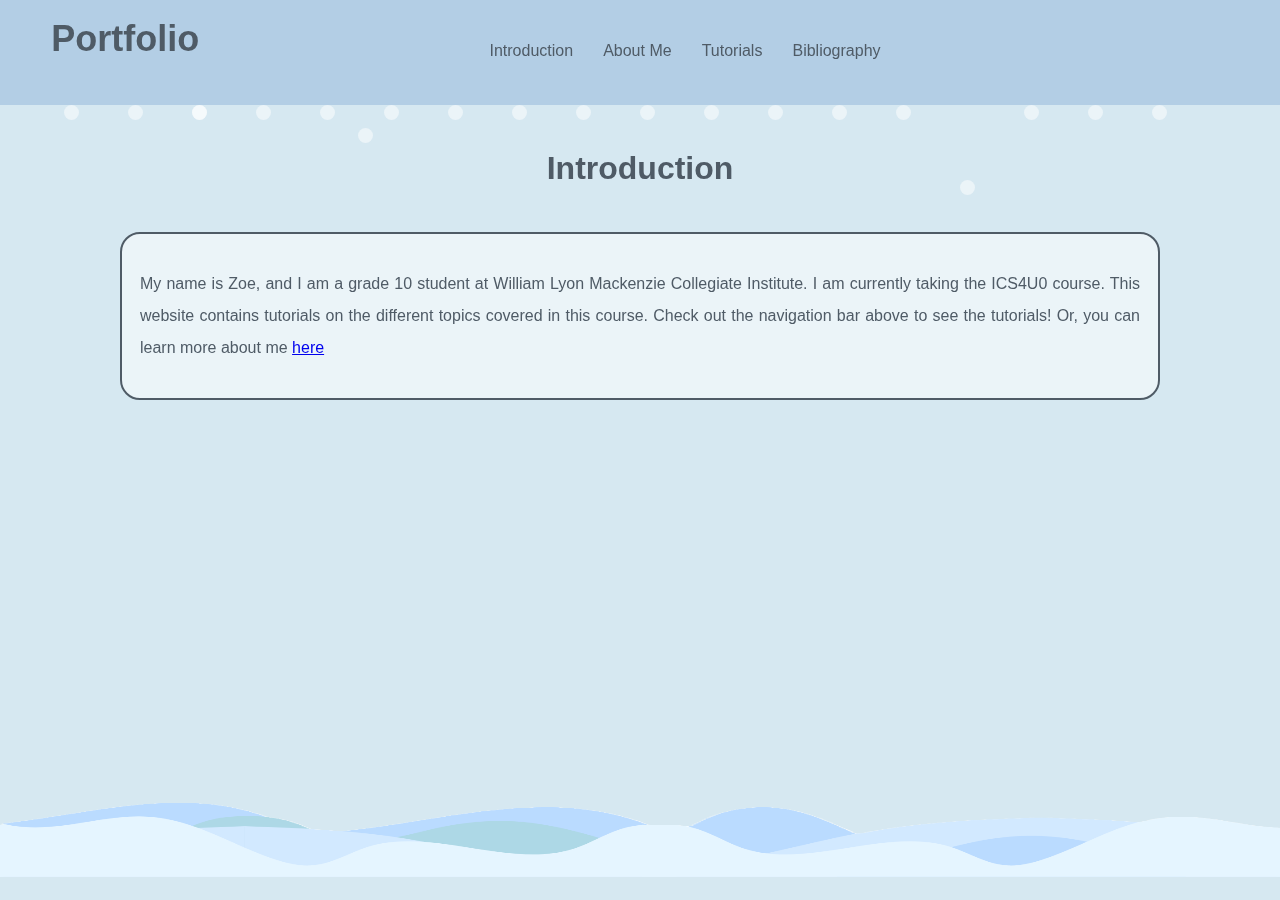
<file: index.html>
<!DOCTYPE html>
<html>

<head>
  <meta charset="utf-8">
  <meta name="viewport" content="width=device-width, intial-scale=1.0">
  <title>ICS4U0 - Portfolio</title>
  <link href="style.css" rel="stylesheet" type="text/css" />
  
</head>

<body>
  <!-- <script src="script.js"></script> -->
  <script>
    function changePos(i) {
      var stuff = document.querySelector(':root');
      stuff.style.setProperty('--xPos'+"i", Math.random() * 100 + "vw");
    }
  </script>

  <!--Image first? Maybe an image of a computer or something that matches the color scheme?-->
  <h1 id = "portfolio"> Portfolio</h1>
  <div id="navBar">

    <a href = "index.html" class = "navLink">Introduction</a>
    <a href = "about.html" class = "navLink">About Me</a>
    <div class = "dropdown">
      <p class = "navLink" id = "tutorial">Tutorials</p>
      <div class = "dropdownLinks">
        <a href = "oop.html" class = "dlink">OOP</a>
        <a href = "arrays.html" class = "dlink">Arrays</a>
        <a href = "functions.html" class = "dlink">Functions</a>
        <a href = "search.html" class = "dlink">Search & Sort</a>
        <a href = "recursion.html" class = "dlink">Recursion</a>

      </div>
    </div>
    <a href = "bibliography.html" class = "navLink">Bibliography</a>

  </div>

  <!--Draw dots-->
  <span class = "dot" id = "dot1" onload="changePos(1)"></span>
  <span class = "dot" id = "dot2" onload="changePos(2)"></span>
  <span class = "dot" id = "dot3" onload="changePos(3)"></span>
  <span class = "dot" id = "dot4" onload="changePos(4)"></span>
  <span class = "dot" id = "dot5" onload="changePos(5)"></span>
  <span class = "dot" id = "dot6" onload="changePos(6)"></span>
  <span class = "dot" id = "dot7" onload="changePos(7)"></span>
  <span class = "dot" id = "dot8" onload="changePos(8)"></span>
  <span class = "dot" id = "dot9" onload="changePos(9)"></span>
  <span class = "dot" id = "dot10" onload="changePos(10)"></span>
  <span class = "dot" id = "dot11" onload="changePos(11)"></span>
  <span class = "dot" id = "dot12" onload="changePos(12)"></span>
  <span class = "dot" id = "dot13" onload="changePos(13)"></span>
  <span class = "dot" id = "dot14" onload="changePos(14)"></span>
  <span class = "dot" id = "dot15" onload="changePos(15)"></span>
  <span class = "dot" id = "dot16" onload="changePos(16)"></span>
  <span class = "dot" id = "dot17" onload="changePos(17)"></span>
  <span class = "dot" id = "dot18" onload="changePos(18)"></span>
  <span class = "dot" id = "dot19" onload="changePos(19)"></span>
  <span class = "dot" id = "dot20" onload="changePos(20)"></span>
  <span class = "dot" id = "dot21" onload="changePos(21)"></span>
  <span class = "dot" id = "dot22" onload="changePos(22)"></span>

  

  <h1 class = "title">Introduction</h1>
  <div class = "bodyText"> 
    <div class = "paragraph">
      <p>
       My name is Zoe, and I am a grade 10 student at William Lyon Mackenzie Collegiate Institute. I am currently taking the ICS4U0 course. This website contains tutorials on the different topics covered in this course. Check out the navigation bar above to see the tutorials! Or, you can learn more about me <a href="https://destrier2.github.io/about.html">here</a>
      </p>
    </div>
  </div>
  <br>
  <br>
  <br>
  <br>
  <br>
  <br>
  <br>
  <br>
  <br>
  <br>
  <br>
  <br>
  <br>
  <br>
  <br>
  <br>
  <br>
  <br>
  <br>
  <img src="imgs/Snow3.png" id = "snow">
</body>

</html>
</file>
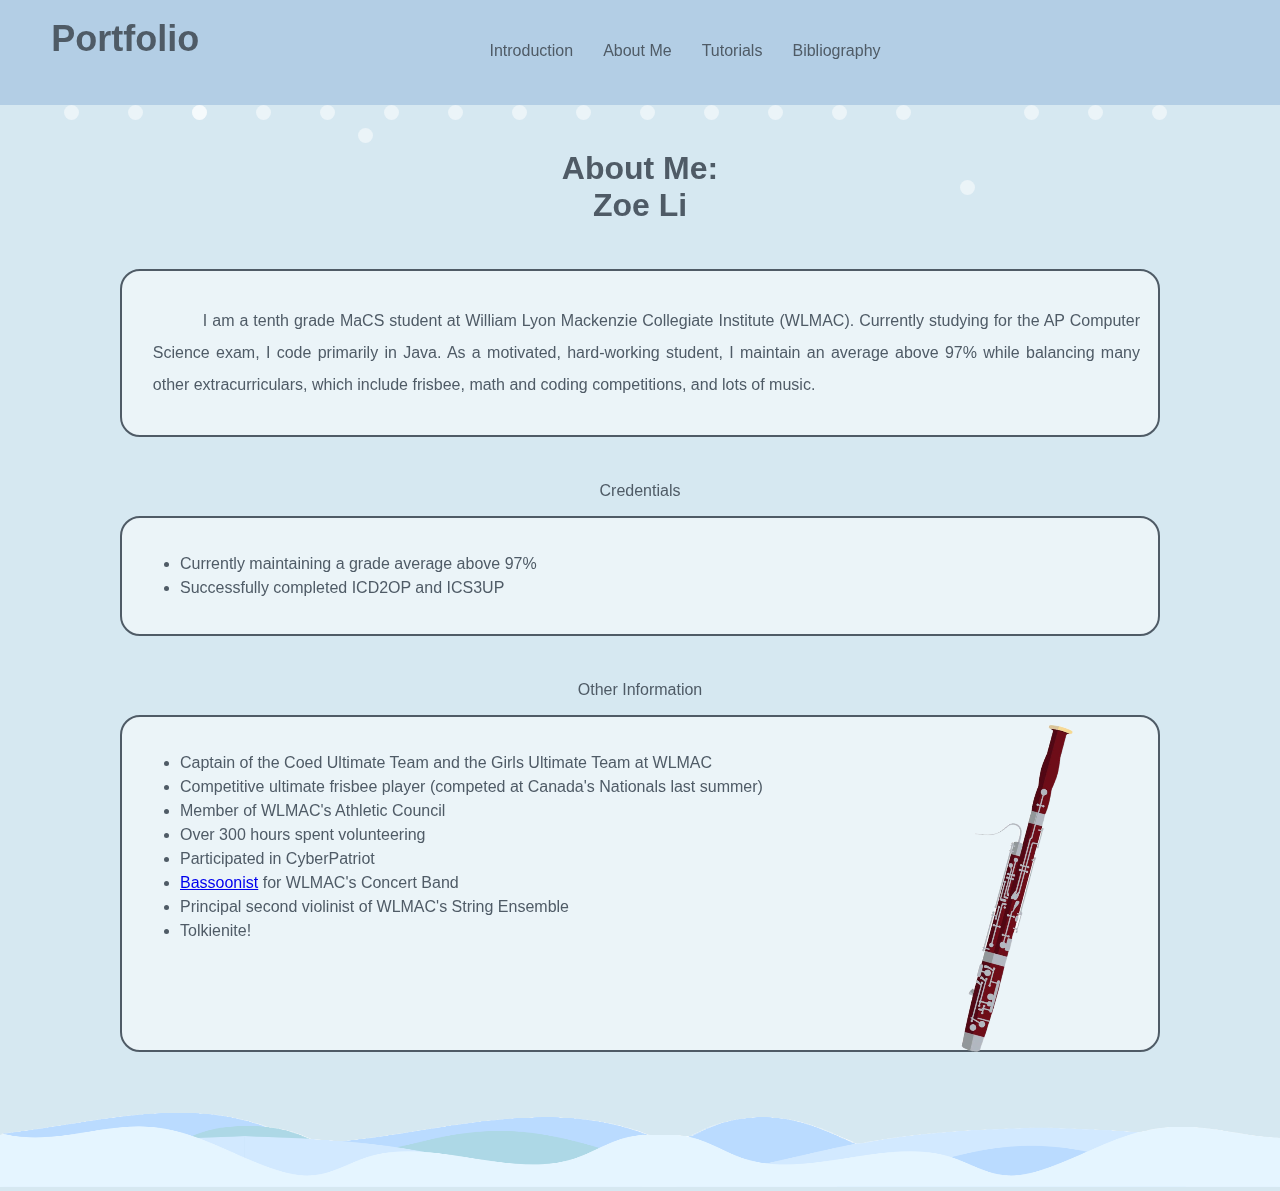
<file: about.html>
<!DOCTYPE html>
<html>

<head>
  <meta charset="utf-8">
  <meta name="viewport" content="width=device-width, intial-scale=1.0">
  <title>ICS4U0 - Portfolio - About Me</title>
  <link href="style.css" rel="stylesheet" type="text/css" />

</head>

<body>
  <!-- <script src="script.js"></script> -->
  <script>
    function changePos(i) {
      var stuff = document.querySelector(':root');
      stuff.style.setProperty('--xPos'+"i", Math.random() * 100 + "vw");
    }
  </script>

  <!--Image first? Maybe an image of a computer or something that matches the color scheme?-->
  <h1 id = "portfolio"> Portfolio</h1>
  <div id="navBar">

    <a href = "index.html" class = "navLink">Introduction</a>
    <a href = "about.html" class = "navLink">About Me</a>
    <div class = "dropdown">
      <p class = "navLink" id = "tutorial">Tutorials</p>
      <div class = "dropdownLinks">
        <a href = "oop.html" class = "dlink">OOP</a>
        <a href = "arrays.html" class = "dlink">Arrays</a>
        <a href = "functions.html" class = "dlink">Functions</a>
        <a href = "search.html" class = "dlink">Search & Sort</a>
        <a href = "recursion.html" class = "dlink">Recursion</a>

      </div>
    </div>
    <a href = "bibliography.html" class = "navLink">Bibliography</a>

  </div>

  <!--Draw dots-->
  <span class = "dot" id = "dot1" onload="changePos(1)"></span>
  <span class = "dot" id = "dot2" onload="changePos(2)"></span>
  <span class = "dot" id = "dot3" onload="changePos(3)"></span>
  <span class = "dot" id = "dot4" onload="changePos(4)"></span>
  <span class = "dot" id = "dot5" onload="changePos(5)"></span>
  <span class = "dot" id = "dot6" onload="changePos(6)"></span>
  <span class = "dot" id = "dot7" onload="changePos(7)"></span>
  <span class = "dot" id = "dot8" onload="changePos(8)"></span>
  <span class = "dot" id = "dot9" onload="changePos(9)"></span>
  <span class = "dot" id = "dot10" onload="changePos(10)"></span>
  <span class = "dot" id = "dot11" onload="changePos(11)"></span>
  <span class = "dot" id = "dot12" onload="changePos(12)"></span>
  <span class = "dot" id = "dot13" onload="changePos(13)"></span>
  <span class = "dot" id = "dot14" onload="changePos(14)"></span>
  <span class = "dot" id = "dot15" onload="changePos(15)"></span>
  <span class = "dot" id = "dot16" onload="changePos(16)"></span>
  <span class = "dot" id = "dot17" onload="changePos(17)"></span>
  <span class = "dot" id = "dot18" onload="changePos(18)"></span>
  <span class = "dot" id = "dot19" onload="changePos(19)"></span>
  <span class = "dot" id = "dot20" onload="changePos(20)"></span>
  <span class = "dot" id = "dot21" onload="changePos(21)"></span>
  <span class = "dot" id = "dot22" onload="changePos(22)"></span>



  <h1 class = "title">About Me:<br>Zoe Li</h1>
  <div class = "bodyText"> 
    <div class = "paragraph">
      <p class = "pText">
        I am a tenth grade MaCS student at William Lyon Mackenzie Collegiate Institute (WLMAC). Currently studying for the AP Computer Science exam, I code primarily in Java. As a motivated, hard-working student, I maintain an average above 97% while balancing many other extracurriculars, which include frisbee, math and coding competitions, and lots of music.
      </p>
    </div>
    <p class = "subtitle">Credentials</p>
    <div class = "paragraph">
      <p class = "pText">
        <ul>
          <li>Currently maintaining a grade average above 97%</li>
          <li>Successfully completed ICD2OP and ICS3UP</li>
            
        </ul>
      </p>
    </div>
    <p class = "subtitle">Other Information</p>
    <div class = "paragraph" style = "min-height: 33vh;">
      <p class = "pText">
	<img src="imgs/bassoon.png" class = "photosR" style ="margin:0;margin-top:10px;transform:scaleX(-1);rotate:60deg;">
        <ul>
	  <li>Captain of the Coed Ultimate Team and the Girls Ultimate Team at WLMAC</li>
	  <li>Competitive ultimate frisbee player (competed at Canada's Nationals last summer)</li>
	  <li>Member of WLMAC's Athletic Council</li>
      <li>Over 300 hours spent volunteering</li>
      <li>Participated in CyberPatriot</li>
	  <li><a href = "https://en.wikipedia.org/wiki/Bassoon" target="_blank">Bassoonist</a> for WLMAC's Concert Band</li>
	  <li>Principal second violinist of WLMAC's String Ensemble</li>
	  <li>Tolkienite!</li>
        </ul>
      </p>
    </div>
  </div>
  

  <img src="imgs/Snow3.png" id = "snow">
  <!--<span style="width:80vw; height:50vh; background-color:white; position:fixed; bottom:-45vh; left:-20vw; z-index:1; border-radius:50%; "></span>
  <span style="width:80vw; height:50vh; left: 20vw; bottom:-47vh; border-radius:50%; background-color:white; position:fixed;"></span>-->
</body>

</html>
</file>
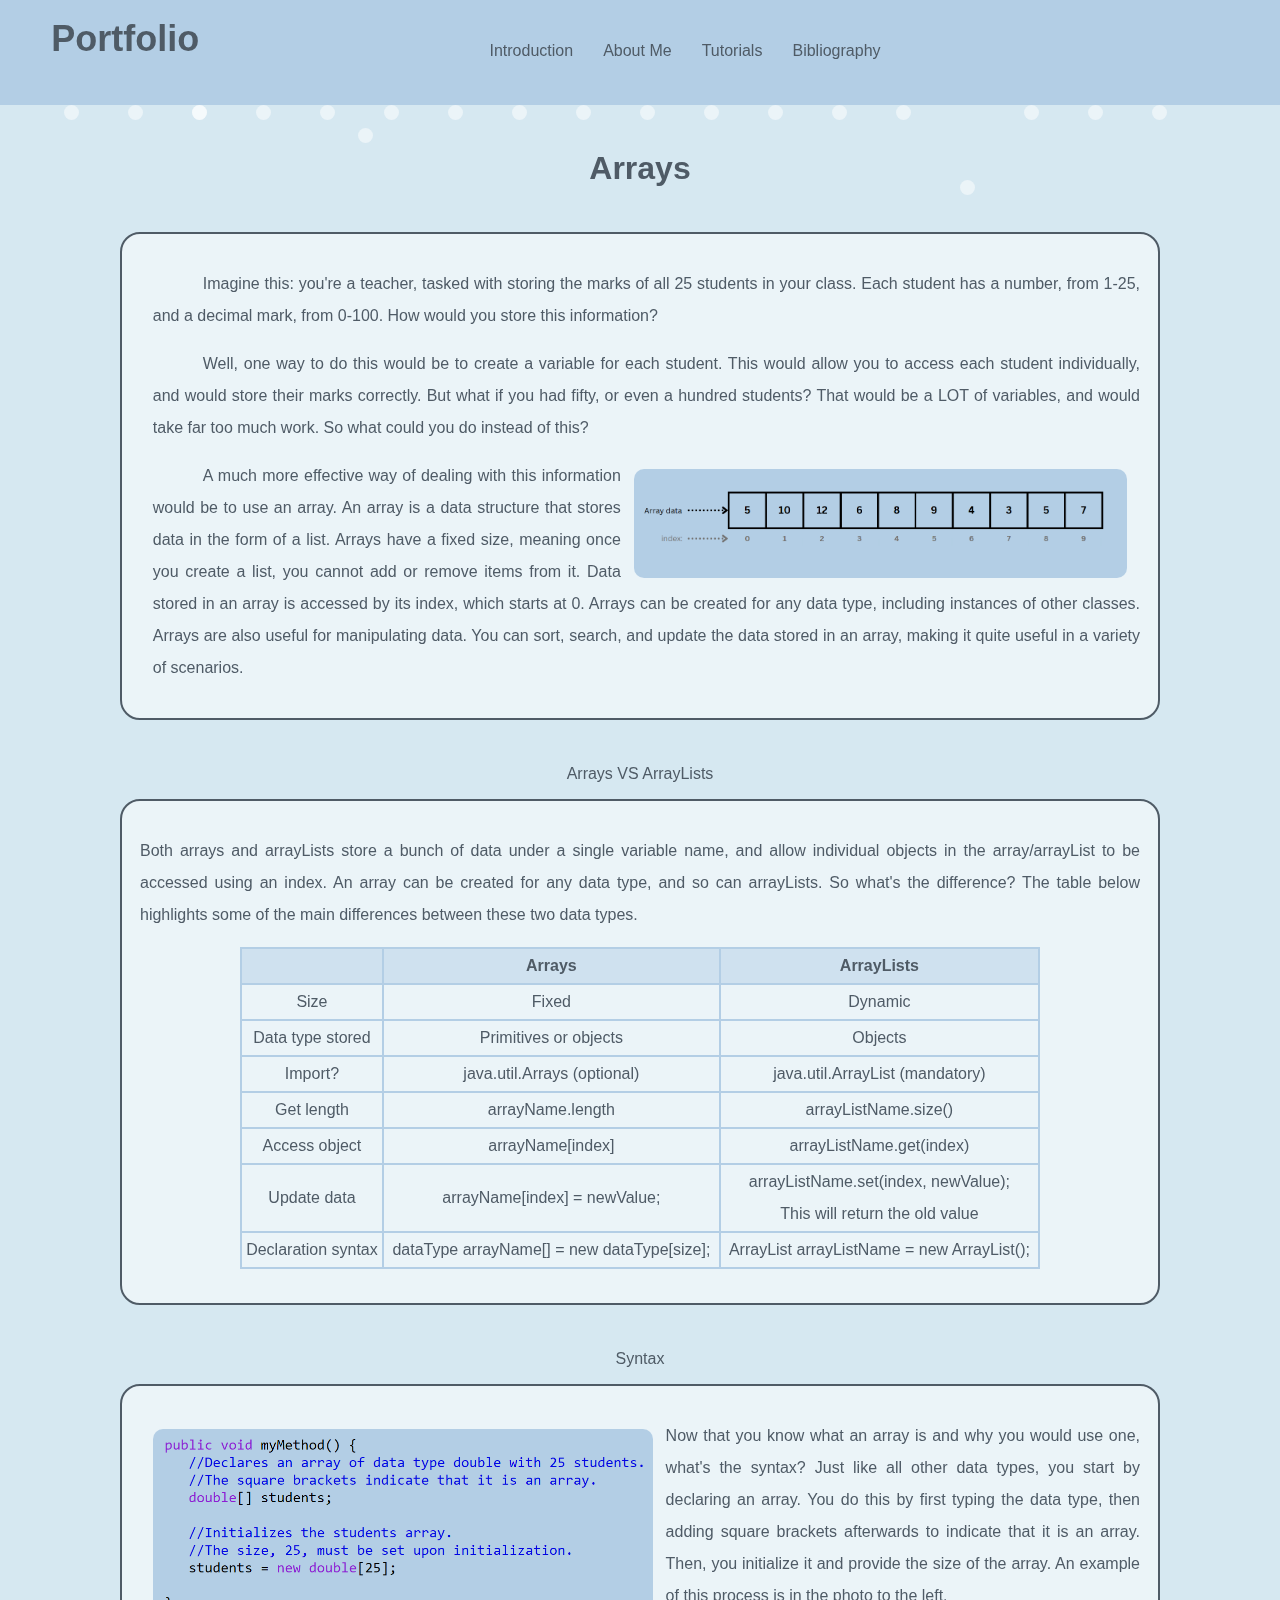
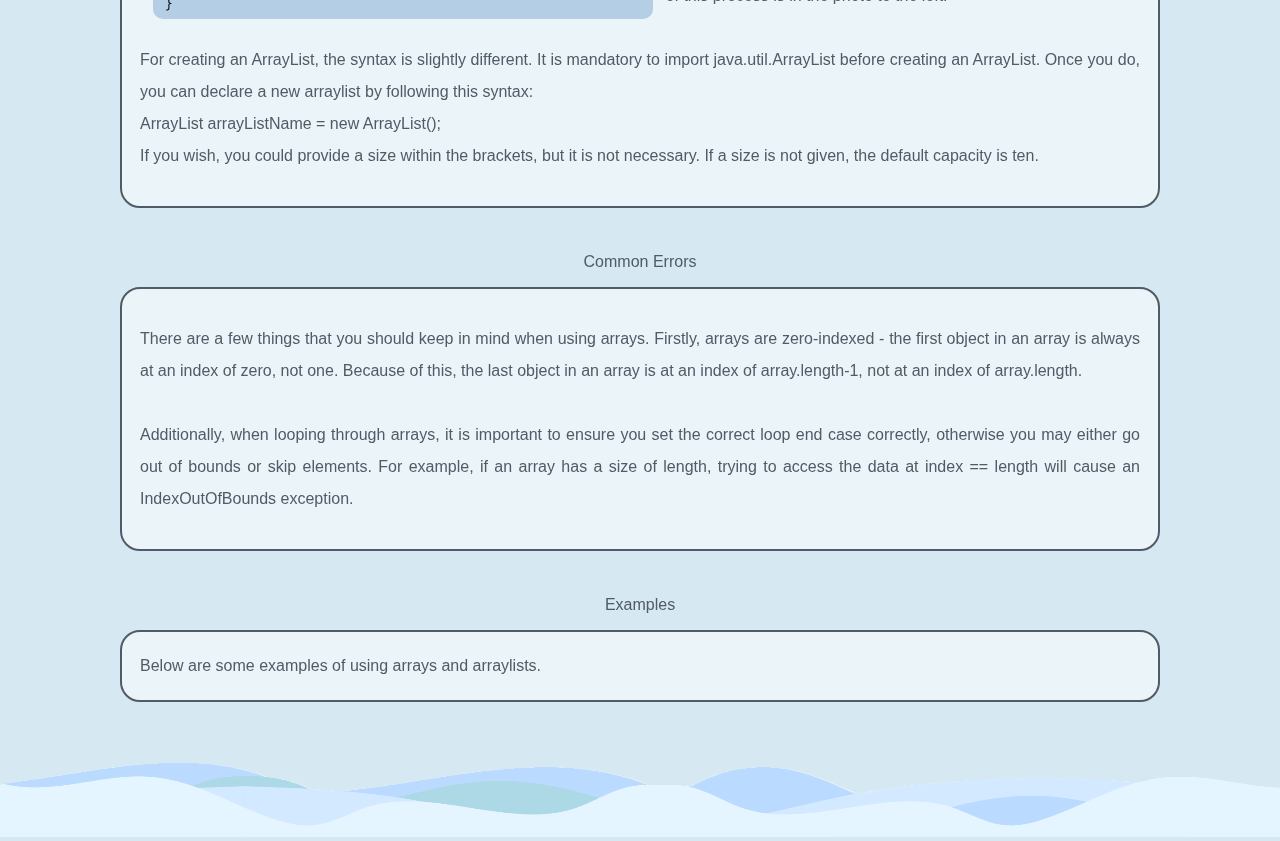
<file: arrays.html>
<!DOCTYPE html>
<html>

<head>
  <meta charset="utf-8">
  <meta name="viewport" content="width=device-width, intial-scale=1.0">
  <title>ICS4U0 - Portfolio - Arrays</title>
  <link href="style.css" rel="stylesheet" type="text/css" />

</head>

<body>
  <!-- <script src="script.js"></script> -->
  <script>
    function changePos(i) {
      var stuff = document.querySelector(':root');
      stuff.style.setProperty('--xPos'+"i", Math.random() * 100 + "vw");
    }
  </script>

  <!--Image first? Maybe an image of a computer or something that matches the color scheme?-->
  <h1 id = "portfolio"> Portfolio</h1>
  <div id="navBar">

    <a href = "index.html" class = "navLink">Introduction</a>
    <a href = "about.html" class = "navLink">About Me</a>
    <div class = "dropdown">
      <p class = "navLink" id = "tutorial">Tutorials</p>
      <div class = "dropdownLinks">
        <a href = "oop.html" class = "dlink">OOP</a>
        <a href = "arrays.html" class = "dlink">Arrays</a>
        <a href = "functions.html" class = "dlink">Functions</a>
        <a href = "search.html" class = "dlink">Search & Sort</a>
        <a href = "recursion.html" class = "dlink">Recursion</a>
        
      </div>
    </div>
    <a href = "bibliography.html" class = "navLink">Bibliography</a>

  </div>

  <!--Draw dots-->
  <span class = "dot" id = "dot1" onload="changePos(1)"></span>
  <span class = "dot" id = "dot2" onload="changePos(2)"></span>
  <span class = "dot" id = "dot3" onload="changePos(3)"></span>
  <span class = "dot" id = "dot4" onload="changePos(4)"></span>
  <span class = "dot" id = "dot5" onload="changePos(5)"></span>
  <span class = "dot" id = "dot6" onload="changePos(6)"></span>
  <span class = "dot" id = "dot7" onload="changePos(7)"></span>
  <span class = "dot" id = "dot8" onload="changePos(8)"></span>
  <span class = "dot" id = "dot9" onload="changePos(9)"></span>
  <span class = "dot" id = "dot10" onload="changePos(10)"></span>
  <span class = "dot" id = "dot11" onload="changePos(11)"></span>
  <span class = "dot" id = "dot12" onload="changePos(12)"></span>
  <span class = "dot" id = "dot13" onload="changePos(13)"></span>
  <span class = "dot" id = "dot14" onload="changePos(14)"></span>
  <span class = "dot" id = "dot15" onload="changePos(15)"></span>
  <span class = "dot" id = "dot16" onload="changePos(16)"></span>
  <span class = "dot" id = "dot17" onload="changePos(17)"></span>
  <span class = "dot" id = "dot18" onload="changePos(18)"></span>
  <span class = "dot" id = "dot19" onload="changePos(19)"></span>
  <span class = "dot" id = "dot20" onload="changePos(20)"></span>
  <span class = "dot" id = "dot21" onload="changePos(21)"></span>
  <span class = "dot" id = "dot22" onload="changePos(22)"></span>



  <h1 class = "title">Arrays</h1>
  <div class = "bodyText"> 
    <div class = "paragraph">
      <p class = "pText">
        Imagine this: you're a teacher, tasked with storing the marks of all 25 students in your class. Each student has a number, from 1-25, and a decimal mark, from 0-100. How would you store this information?
      </p>
      <p class = "pText">
        Well, one way to do this would be to create a variable for each student. This would allow you to access each student individually, and would store their marks correctly. But what if you had fifty, or even a hundred students? That would be a LOT of variables, and would take far too much work. So what could you do instead of this?
      </p>
      <p class = "pText">
        <img src="code/ArraysIndexes.png" class = "photosRZoom" style="width:50%; border-radius:10px;">
        A much more effective way of dealing with this information would be to use an array. An array is a data structure that stores data in the form of a list. Arrays have a fixed size, meaning once you create a list, you cannot add or remove items from it. Data stored in an array is accessed by its index, which starts at 0. Arrays can be created for any data type, including instances of other classes. Arrays are also useful for manipulating data. You can sort, search, and update the data stored in an array, making it quite useful in a variety of scenarios. 
      </p>
    </div>
    <p class = "subtitle">Arrays VS ArrayLists</p>
    <div class = "paragraph">
        <p>
            Both arrays and arrayLists store a bunch of data under a single variable name, and allow individual objects in the array/arrayList to be accessed using an index. An array can be created for any data type, and so can arrayLists. So what's the difference? The table below highlights some of the main differences between these two data types. 
            <table>
                <tr>
                    <th></th>
                    <th>Arrays</th>
                    <th>ArrayLists</th>
                </tr>
                <tr>
                    <td>Size</td>
                    <td>Fixed</td>
                    <td>Dynamic</td>
                </tr>
                <tr>
                    <td>Data type stored</td>
                    <td>Primitives or objects</td>
                    <td>Objects</td>
                </tr>
                <tr>
                    <td>Import?</td>
                    <td>java.util.Arrays (optional)</td>
                    <td>java.util.ArrayList (mandatory)</td>
                </tr>
                <tr>
                    <td>Get length</td>
                    <td>arrayName.length</td>
                    <td>arrayListName.size()</td>
                </tr>
                <tr>
                    <td>Access object</td>
                    <td>arrayName[index]</td>
                    <td>arrayListName.get(index)</td>
                </tr>
                <tr>
                    <td>Update data</td>
                    <td>arrayName[index] = newValue;</td>
                    <td>arrayListName.set(index, newValue);<br>This will return the old value</td>
                </tr>
                <tr>
                    <td>Declaration syntax</td>
                    <td>dataType arrayName[] = new dataType[size];</td>
                    <td>ArrayList<dataType> arrayListName = new ArrayList<dataType>(); </td>
                </tr>
            </table>
        </p>
    </div>
    <p class = "subtitle">Syntax</p>
    <div class = "paragraph">
      <p>
        <img src="code/ArraysDemoCode.png" class = "photosLZoom" style="width:50%; border-radius:10px;">
        Now that you know what an array is and why you would use one, what's the syntax? Just like all other data types, you start by declaring an array. You do this by first typing the data type, then adding square brackets afterwards to indicate that it is an array. Then, you initialize it and provide the size of the array. An example of this process is in the photo to the left. 
          <br><br>
        For creating an ArrayList, the syntax is slightly different. It is mandatory to import java.util.ArrayList before creating an ArrayList. Once you do, you can declare a new arraylist by following this syntax: <br>ArrayList<dataType> arrayListName = new ArrayList<dataType>();<br> If you wish, you could provide a size within the brackets, but it is not necessary. If a size is not given, the default capacity is ten. 
      </p>
    </div>
    <p class = "subtitle">Common Errors</p>
    <div class = "paragraph">
        <p>
            There are a few things that you should keep in mind when using arrays. Firstly, arrays are zero-indexed - the first object in an array is always at an index of zero, not one. Because of this, the last object in an array is at an index of array.length-1, not at an index of array.length. <br><br>Additionally, when looping through arrays, it is important to ensure you set the correct loop end case correctly, otherwise you may either go out of bounds or skip elements. For example, if an array has a size of length, trying to access the data at index == length will cause an IndexOutOfBounds exception. 
        </p>
    </div>
    <p class = "subtitle">Examples</p>
    <div class = "paragraph">
        Below are some examples of using arrays and arraylists.  
    </div>
  </div>

  <img src="imgs/Snow3.png" id = "snow">

</body>

</html>
</file>
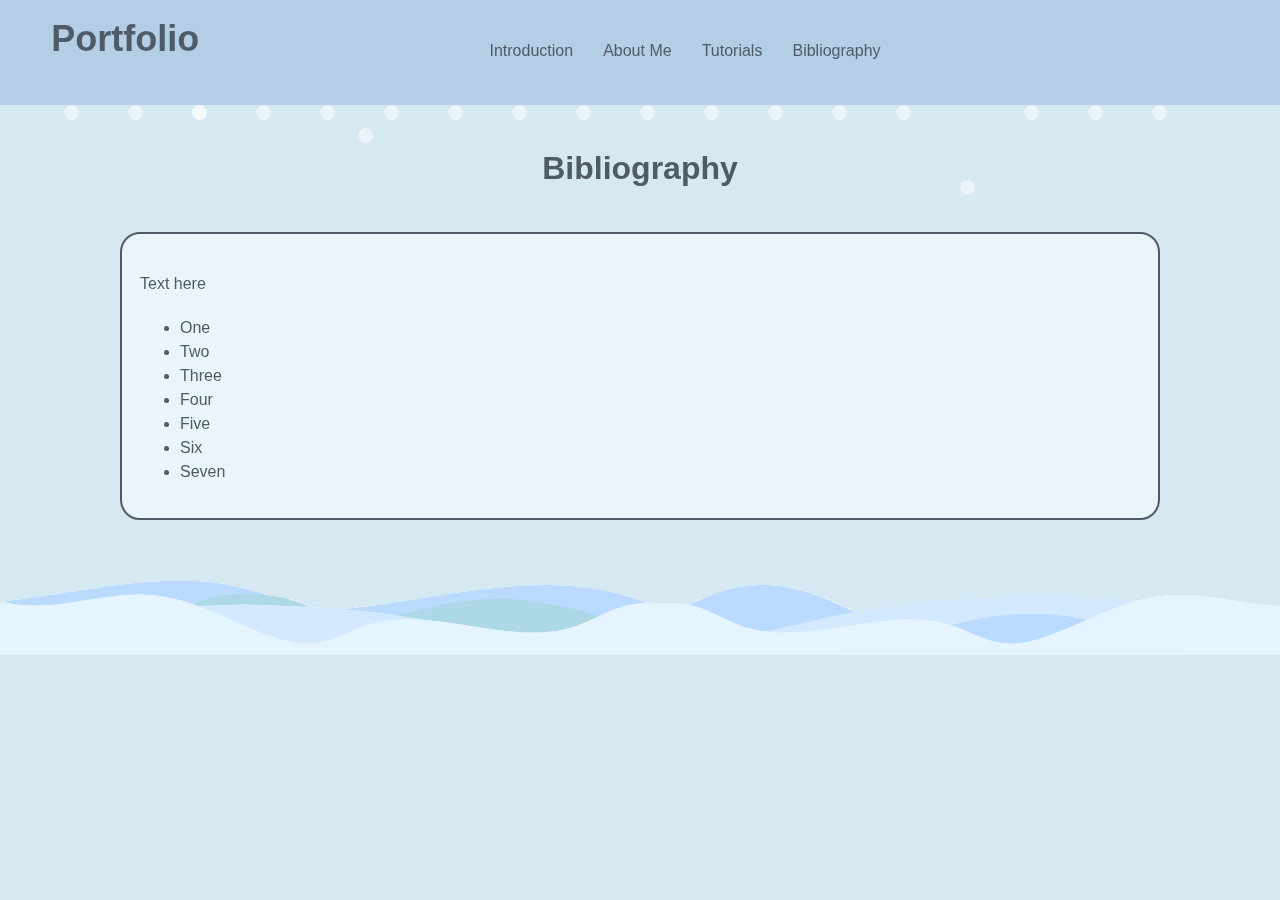
<file: bibliography.html>
<!DOCTYPE html>
<html>

<head>
  <meta charset="utf-8">
  <meta name="viewport" content="width=device-width, intial-scale=1.0">
  <title>ICS4U0 - Portfolio - Bibliography</title>
  <link href="style.css" rel="stylesheet" type="text/css" />

</head>

<body>
  <!-- <script src="script.js"></script> -->
  <script>
    function changePos(i) {
      var stuff = document.querySelector(':root');
      stuff.style.setProperty('--xPos'+"i", Math.random() * 100 + "vw");
    }
  </script>

  <!--Image first? Maybe an image of a computer or something that matches the color scheme?-->
  <h1 id = "portfolio"> Portfolio</h1>
  <div id="navBar">

    <a href = "index.html" class = "navLink">Introduction</a>
    <a href = "about.html" class = "navLink">About Me</a>
    <div class = "dropdown">
      <p class = "navLink" id = "tutorial">Tutorials</p>
      <div class = "dropdownLinks">
        <a href = "oop.html" class = "dlink">OOP</a>
        <a href = "arrays.html" class = "dlink">Arrays</a>
        <a href = "functions.html" class = "dlink">Functions</a>
        <a href = "search.html" class = "dlink">Search & Sort</a>
        <a href = "recursion.html" class = "dlink">Recursion</a>

      </div>
    </div>
    <a href = "bibliography.html" class = "navLink">Bibliography</a>

  </div>

  <!--Draw dots-->
  <span class = "dot" id = "dot1" onload="changePos(1)"></span>
  <span class = "dot" id = "dot2" onload="changePos(2)"></span>
  <span class = "dot" id = "dot3" onload="changePos(3)"></span>
  <span class = "dot" id = "dot4" onload="changePos(4)"></span>
  <span class = "dot" id = "dot5" onload="changePos(5)"></span>
  <span class = "dot" id = "dot6" onload="changePos(6)"></span>
  <span class = "dot" id = "dot7" onload="changePos(7)"></span>
  <span class = "dot" id = "dot8" onload="changePos(8)"></span>
  <span class = "dot" id = "dot9" onload="changePos(9)"></span>
  <span class = "dot" id = "dot10" onload="changePos(10)"></span>
  <span class = "dot" id = "dot11" onload="changePos(11)"></span>
  <span class = "dot" id = "dot12" onload="changePos(12)"></span>
  <span class = "dot" id = "dot13" onload="changePos(13)"></span>
  <span class = "dot" id = "dot14" onload="changePos(14)"></span>
  <span class = "dot" id = "dot15" onload="changePos(15)"></span>
  <span class = "dot" id = "dot16" onload="changePos(16)"></span>
  <span class = "dot" id = "dot17" onload="changePos(17)"></span>
  <span class = "dot" id = "dot18" onload="changePos(18)"></span>
  <span class = "dot" id = "dot19" onload="changePos(19)"></span>
  <span class = "dot" id = "dot20" onload="changePos(20)"></span>
  <span class = "dot" id = "dot21" onload="changePos(21)"></span>
  <span class = "dot" id = "dot22" onload="changePos(22)"></span>



  <h1 class = "title">Bibliography</h1>
  <div class = "bodyText"> 
    <div class = "paragraph">
      <p>
        Text here
      </p>
      <ul>
        <li>One</li>
        <li>Two</li>
        <li>Three</li>
        <li>Four</li>
        <li>Five</li>
        <li>Six</li>
        <li>Seven</li>
        
      </ul>
    </div>
  </div>


  <img src="imgs/Snow3.png" id = "snow">
</body>

</html>
</file>
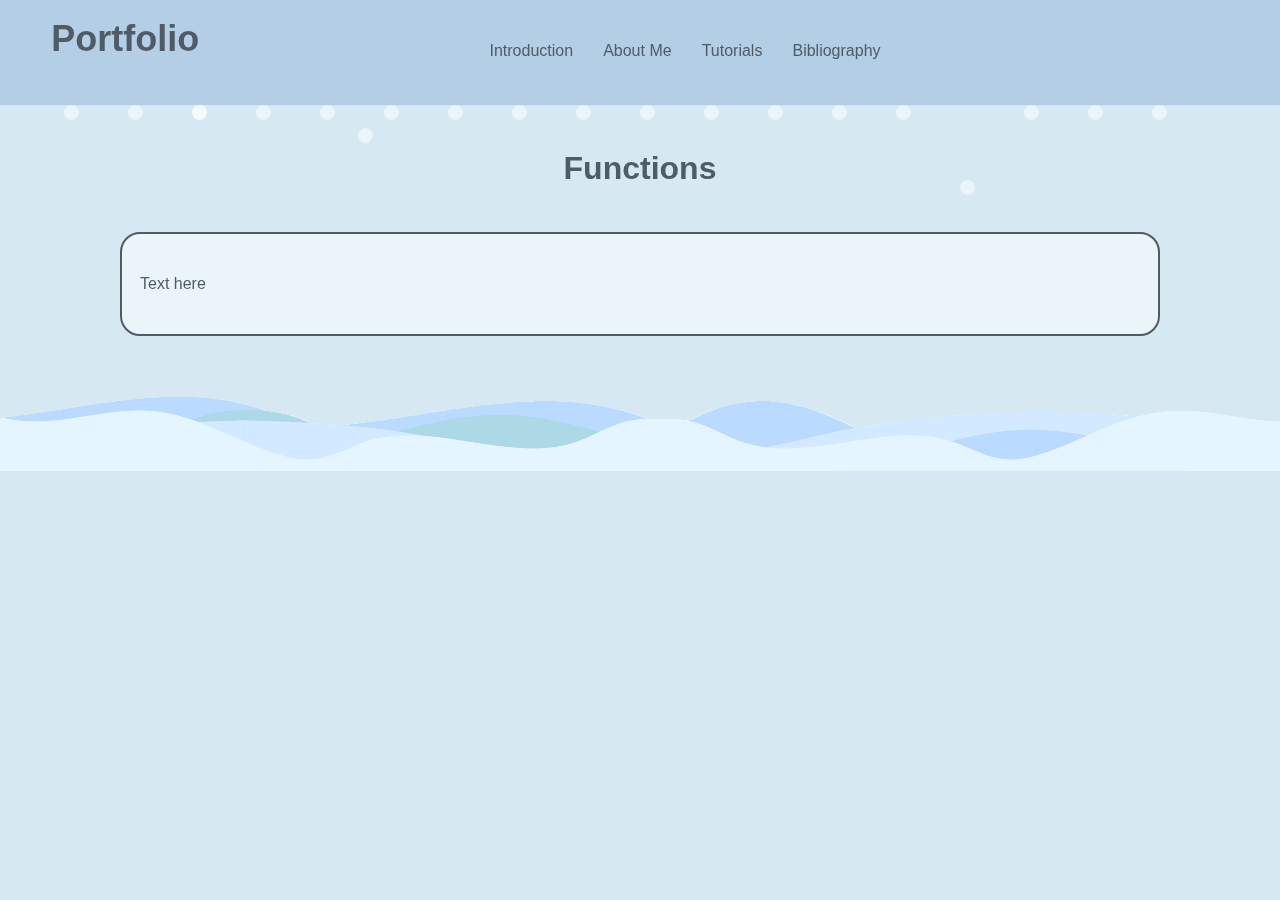
<file: functions.html>
<!DOCTYPE html>
<html>

<head>
  <meta charset="utf-8">
  <meta name="viewport" content="width=device-width, intial-scale=1.0">
  <title>ICS4U0 - Portfolio - Functions</title>
  <link href="style.css" rel="stylesheet" type="text/css" />

</head>

<body>
  <!-- <script src="script.js"></script> -->
  <script>
    function changePos(i) {
      var stuff = document.querySelector(':root');
      stuff.style.setProperty('--xPos'+"i", Math.random() * 100 + "vw");
    }
  </script>

  <!--Image first? Maybe an image of a computer or something that matches the color scheme?-->
  <h1 id = "portfolio"> Portfolio</h1>
  <div id="navBar">

    <a href = "index.html" class = "navLink">Introduction</a>
    <a href = "about.html" class = "navLink">About Me</a>
    <div class = "dropdown">
      <p class = "navLink" id = "tutorial">Tutorials</p>
      <div class = "dropdownLinks">
        <a href = "oop.html" class = "dlink">OOP</a>
        <a href = "arrays.html" class = "dlink">Arrays</a>
        <a href = "functions.html" class = "dlink">Functions</a>
        <a href = "search.html" class = "dlink">Search & Sort</a>
        <a href = "recursion.html" class = "dlink">Recursion</a>

      </div>
    </div>
    <a href = "bibliography.html" class = "navLink">Bibliography</a>

  </div>

  <!--Draw dots-->
  <span class = "dot" id = "dot1" onload="changePos(1)"></span>
  <span class = "dot" id = "dot2" onload="changePos(2)"></span>
  <span class = "dot" id = "dot3" onload="changePos(3)"></span>
  <span class = "dot" id = "dot4" onload="changePos(4)"></span>
  <span class = "dot" id = "dot5" onload="changePos(5)"></span>
  <span class = "dot" id = "dot6" onload="changePos(6)"></span>
  <span class = "dot" id = "dot7" onload="changePos(7)"></span>
  <span class = "dot" id = "dot8" onload="changePos(8)"></span>
  <span class = "dot" id = "dot9" onload="changePos(9)"></span>
  <span class = "dot" id = "dot10" onload="changePos(10)"></span>
  <span class = "dot" id = "dot11" onload="changePos(11)"></span>
  <span class = "dot" id = "dot12" onload="changePos(12)"></span>
  <span class = "dot" id = "dot13" onload="changePos(13)"></span>
  <span class = "dot" id = "dot14" onload="changePos(14)"></span>
  <span class = "dot" id = "dot15" onload="changePos(15)"></span>
  <span class = "dot" id = "dot16" onload="changePos(16)"></span>
  <span class = "dot" id = "dot17" onload="changePos(17)"></span>
  <span class = "dot" id = "dot18" onload="changePos(18)"></span>
  <span class = "dot" id = "dot19" onload="changePos(19)"></span>
  <span class = "dot" id = "dot20" onload="changePos(20)"></span>
  <span class = "dot" id = "dot21" onload="changePos(21)"></span>
  <span class = "dot" id = "dot22" onload="changePos(22)"></span>



  <h1 class = "title">Functions</h1>
  <div class = "bodyText"> 
    <div class = "paragraph">
      <p>
        Text here
      </p>
    </div>
  </div>


  <img src="imgs/Snow3.png" id = "snow">
</body>

</html>
</file>
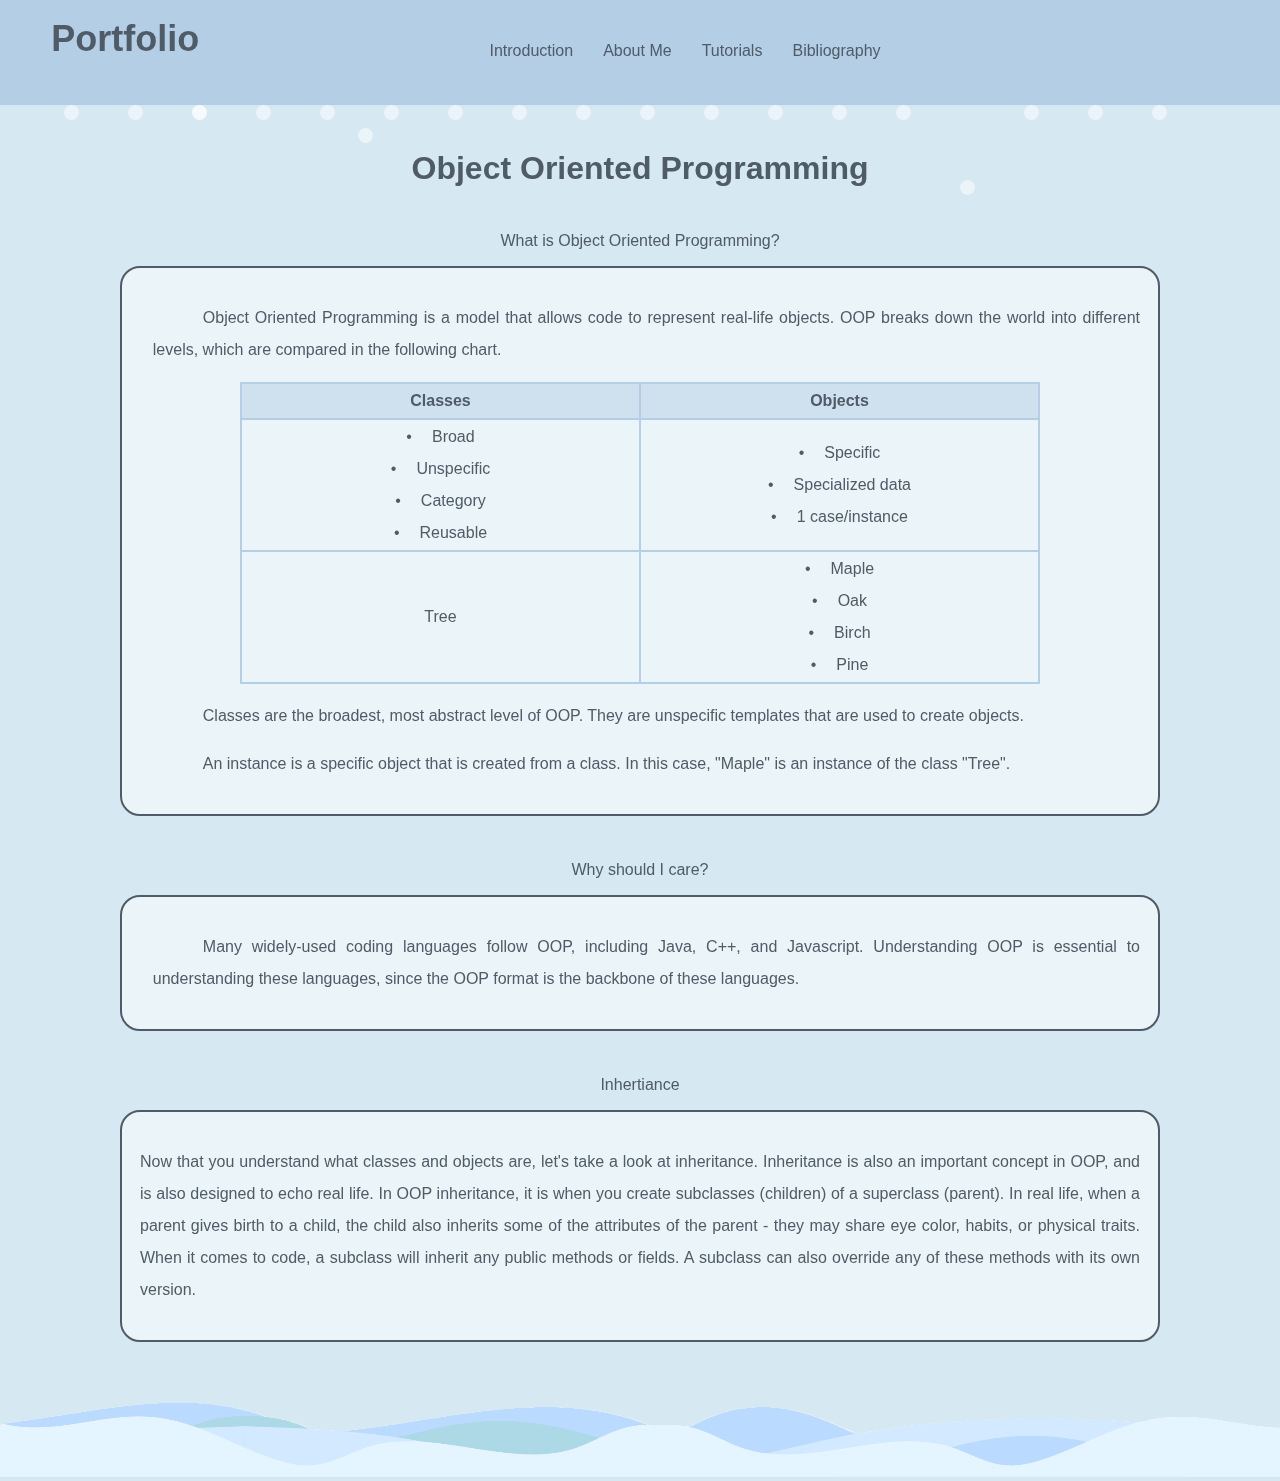
<file: oop.html>
<!DOCTYPE html>
<html>

<head>
  <meta charset="utf-8">
  <meta name="viewport" content="width=device-width, intial-scale=1.0">
  <title>ICS4U0 - Portfolio - Object Oriented Programming</title>
  <link href="style.css" rel="stylesheet" type="text/css" />

</head>

<body>
  <!-- <script src="script.js"></script> -->
  <script>
    function changePos(i) {
      var stuff = document.querySelector(':root');
      stuff.style.setProperty('--xPos'+"i", Math.random() * 100 + "vw");
    }
  </script>

  <!--Image first? Maybe an image of a computer or something that matches the color scheme?-->
  <h1 id = "portfolio"> Portfolio</h1>
  <div id="navBar">

    <a href = "index.html" class = "navLink">Introduction</a>
    <a href = "about.html" class = "navLink">About Me</a>
    <div class = "dropdown">
      <p class = "navLink" id = "tutorial">Tutorials</p>
      <div class = "dropdownLinks">
        <a href = "oop.html" class = "dlink">OOP</a>
        <a href = "arrays.html" class = "dlink">Arrays</a>
        <a href = "functions.html" class = "dlink">Functions</a>
        <a href = "search.html" class = "dlink">Search & Sort</a>
        <a href = "recursion.html" class = "dlink">Recursion</a>

      </div>
    </div>
    <a href = "bibliography.html" class = "navLink">Bibliography</a>

  </div>

  <!--Draw dots-->
  <span class = "dot" id = "dot1" onload="changePos(1)"></span>
  <span class = "dot" id = "dot2" onload="changePos(2)"></span>
  <span class = "dot" id = "dot3" onload="changePos(3)"></span>
  <span class = "dot" id = "dot4" onload="changePos(4)"></span>
  <span class = "dot" id = "dot5" onload="changePos(5)"></span>
  <span class = "dot" id = "dot6" onload="changePos(6)"></span>
  <span class = "dot" id = "dot7" onload="changePos(7)"></span>
  <span class = "dot" id = "dot8" onload="changePos(8)"></span>
  <span class = "dot" id = "dot9" onload="changePos(9)"></span>
  <span class = "dot" id = "dot10" onload="changePos(10)"></span>
  <span class = "dot" id = "dot11" onload="changePos(11)"></span>
  <span class = "dot" id = "dot12" onload="changePos(12)"></span>
  <span class = "dot" id = "dot13" onload="changePos(13)"></span>
  <span class = "dot" id = "dot14" onload="changePos(14)"></span>
  <span class = "dot" id = "dot15" onload="changePos(15)"></span>
  <span class = "dot" id = "dot16" onload="changePos(16)"></span>
  <span class = "dot" id = "dot17" onload="changePos(17)"></span>
  <span class = "dot" id = "dot18" onload="changePos(18)"></span>
  <span class = "dot" id = "dot19" onload="changePos(19)"></span>
  <span class = "dot" id = "dot20" onload="changePos(20)"></span>
  <span class = "dot" id = "dot21" onload="changePos(21)"></span>
  <span class = "dot" id = "dot22" onload="changePos(22)"></span>



  <h1 class = "title">Object Oriented Programming</h1>
  <p class = "subtitle">What is Object Oriented Programming?</p>
  <div class = "bodyText"> 
    <div class = "paragraph">
      <p class = "pText">
        Object Oriented Programming is a model that allows code to represent real-life objects. OOP breaks down the world into different levels, which are compared in the following chart. 
        <table>
          <tr>
            <th class = "OOPtable">Classes</th>
            <th class = "OOPtable">Objects</th>
          </tr>
          <tr>
            <td>
              •<span style="margin:10px"></span>Broad<br> •<span style="margin:10px"></span>Unspecific<br> •<span style="margin:10px"></span>Category<br> •<span style="margin:10px"></span>Reusable</td>
            <td>
              •<span style="margin:10px"></span>Specific<br> •<span style="margin:10px"></span>Specialized data <br>•<span style="margin:10px"></span>1 case/instance
            </td>
          </tr>
          <tr>
            <td> Tree</td>
            <td> 
              •<span style="margin:10px"></span>Maple<br> •<span style="margin:10px"></span>Oak<br> •<span style="margin:10px"></span>Birch<br> •<span style="margin:10px"></span>Pine
            </td>
          </tr>
        </table>
      </p>
      <p class = "pText">
        Classes are the broadest, most abstract level of OOP. They are unspecific templates that are used to create objects. 
      </p>
      <p class = "pText">
        An instance is a specific object that is created from a class. In this case, "Maple" is an instance of the class "Tree". 
      </p>
    </div>
    <p class = "subtitle">Why should I care?</p>
    <div class = "paragraph">
      
      <p class = "pText"> 
        Many widely-used coding languages follow OOP, including Java, C++, and Javascript. Understanding OOP is essential to understanding these languages, since the OOP format is the backbone of these languages. 
      </p>
    </div>
    <p class = "subtitle">Inhertiance</p>
    <div class = "paragraph">
        <p>
            Now that you understand what classes and objects are, let's take a look at inheritance. Inheritance is also an important concept in OOP, and is also designed to echo real life. In OOP inheritance, it is when you create subclasses (children) of a superclass (parent). In real life, when a parent gives birth to a child, the child also inherits some of the attributes of the parent - they may share eye color, habits, or physical traits. When it comes to code, a subclass will inherit any public methods or fields. A subclass can also override any of these methods with its own version. 
        </p>
    </div>
  </div>


  <img src="imgs/Snow3.png" id = "snow">
</body>

</html>
</file>
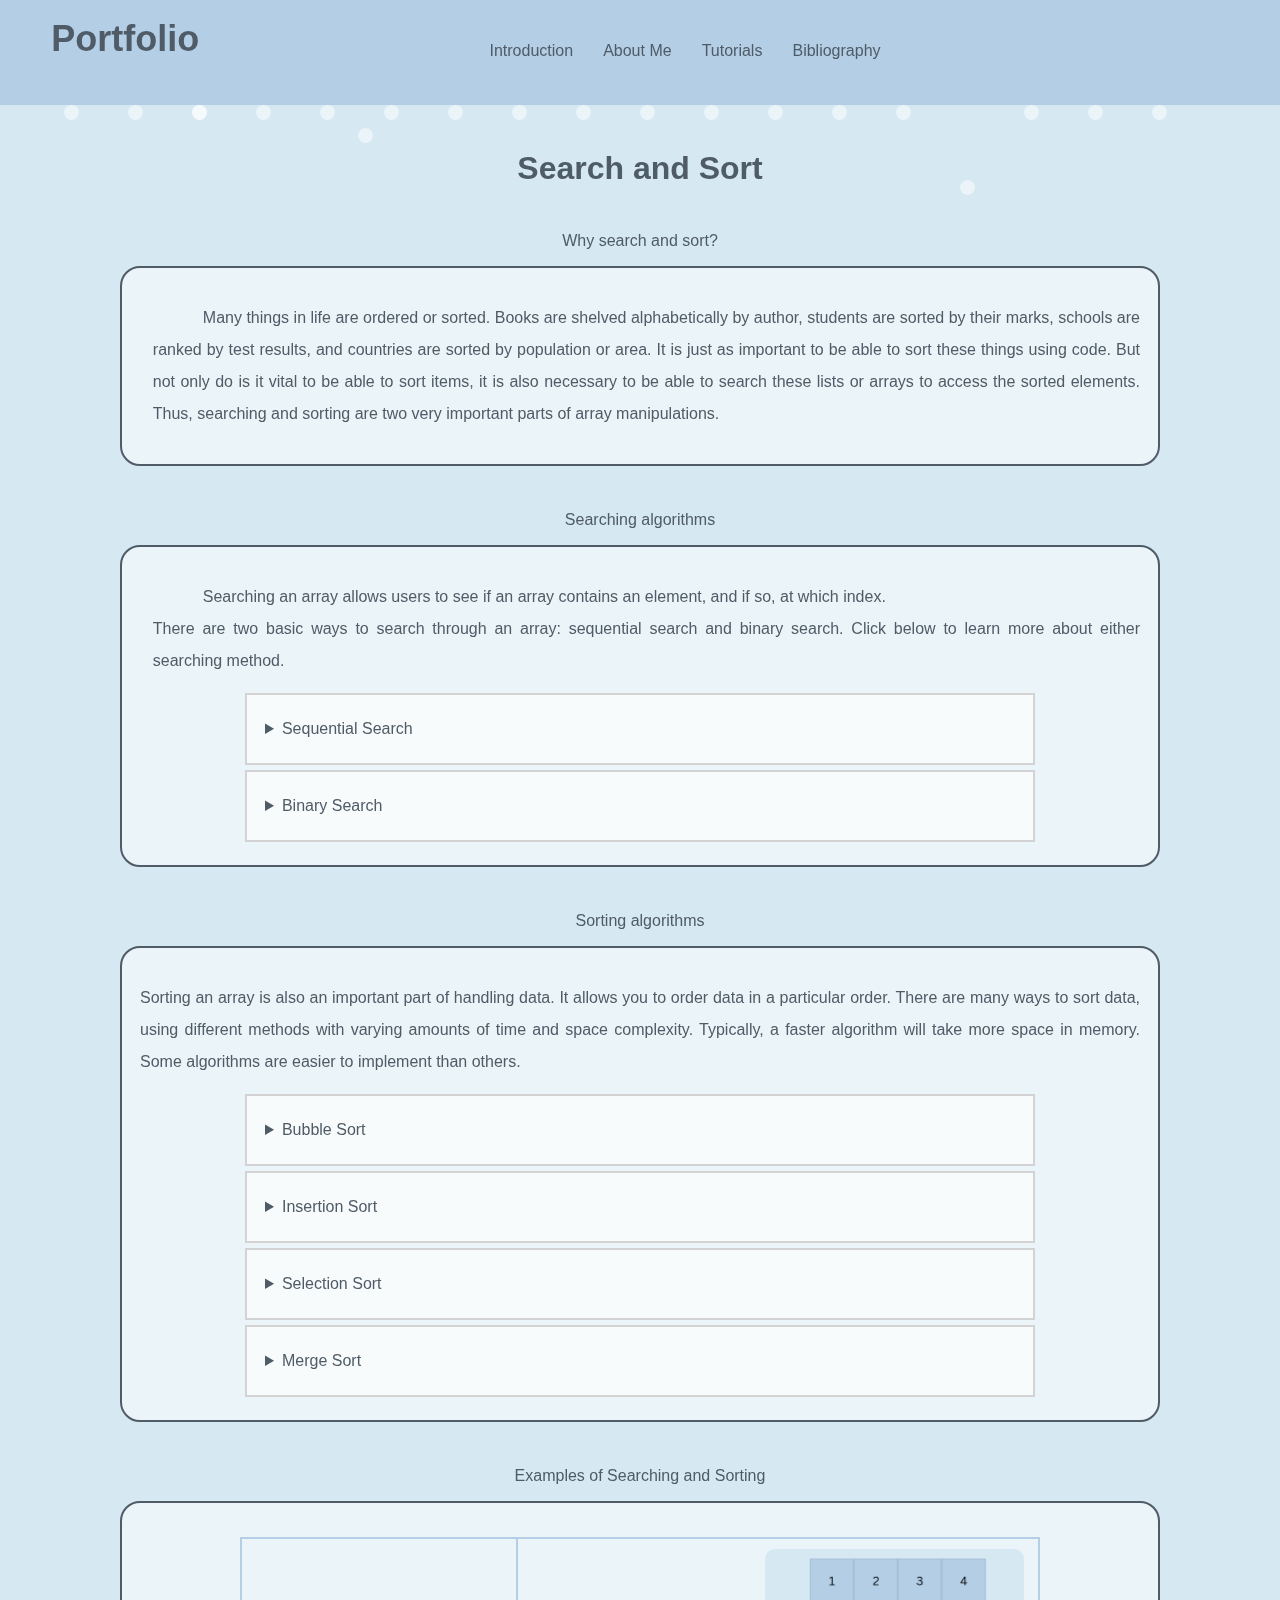
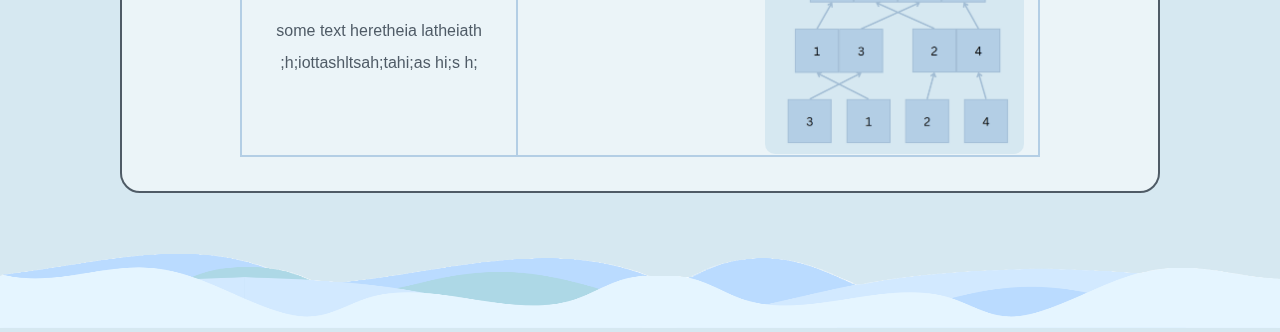
<file: search.html>
<!DOCTYPE html>
<html>

<head>
  <meta charset="utf-8">
  <meta name="viewport" content="width=device-width, intial-scale=1.0">
  <title>ICS4U0 - Portfolio - Search and Sort</title>
  <link href="style.css" rel="stylesheet" type="text/css" />

</head>

<body>
  <!-- <script src="script.js"></script> -->
  <script>
    function changePos(i) {
      var stuff = document.querySelector(':root');
      stuff.style.setProperty('--xPos'+"i", Math.random() * 100 + "vw");
    }
  </script>

  <!--Image first? Maybe an image of a computer or something that matches the color scheme?-->
  <h1 id = "portfolio"> Portfolio</h1>
  <div id="navBar">

    <a href = "index.html" class = "navLink">Introduction</a>
    <a href = "about.html" class = "navLink">About Me</a>
    <div class = "dropdown">
      <p class = "navLink" id = "tutorial">Tutorials</p>
      <div class = "dropdownLinks">
        <a href = "oop.html" class = "dlink">OOP</a>
        <a href = "arrays.html" class = "dlink">Arrays</a>
        <a href = "functions.html" class = "dlink">Functions</a>
        <a href = "search.html" class = "dlink">Search & Sort</a>
        <a href = "recursion.html" class = "dlink">Recursion</a>

      </div>
    </div>
    <a href = "bibliography.html" class = "navLink">Bibliography</a>

  </div>

  <!--Draw dots-->
  <span class = "dot" id = "dot1" onload="changePos(1)"></span>
  <span class = "dot" id = "dot2" onload="changePos(2)"></span>
  <span class = "dot" id = "dot3" onload="changePos(3)"></span>
  <span class = "dot" id = "dot4" onload="changePos(4)"></span>
  <span class = "dot" id = "dot5" onload="changePos(5)"></span>
  <span class = "dot" id = "dot6" onload="changePos(6)"></span>
  <span class = "dot" id = "dot7" onload="changePos(7)"></span>
  <span class = "dot" id = "dot8" onload="changePos(8)"></span>
  <span class = "dot" id = "dot9" onload="changePos(9)"></span>
  <span class = "dot" id = "dot10" onload="changePos(10)"></span>
  <span class = "dot" id = "dot11" onload="changePos(11)"></span>
  <span class = "dot" id = "dot12" onload="changePos(12)"></span>
  <span class = "dot" id = "dot13" onload="changePos(13)"></span>
  <span class = "dot" id = "dot14" onload="changePos(14)"></span>
  <span class = "dot" id = "dot15" onload="changePos(15)"></span>
  <span class = "dot" id = "dot16" onload="changePos(16)"></span>
  <span class = "dot" id = "dot17" onload="changePos(17)"></span>
  <span class = "dot" id = "dot18" onload="changePos(18)"></span>
  <span class = "dot" id = "dot19" onload="changePos(19)"></span>
  <span class = "dot" id = "dot20" onload="changePos(20)"></span>
  <span class = "dot" id = "dot21" onload="changePos(21)"></span>
  <span class = "dot" id = "dot22" onload="changePos(22)"></span>



  <h1 class = "title">Search and Sort</h1>
  <div class = "bodyText"> 
    <p class = "subtitle">Why search and sort?</p>
    <div class = "paragraph">
      <p class = "pText">
        Many things in life are ordered or sorted. Books are shelved alphabetically by author, students are sorted by their marks, schools are ranked by test results, and countries are sorted by population or area. It is just as important to be able to sort these things using code. But not only do is it vital to be able to sort items, it is also necessary to be able to search these lists or arrays to access the sorted elements. Thus, searching and sorting are two very important parts of array manipulations. 
      </p>
    </div>
    <p class = "subtitle">Searching algorithms</p>
    <div class = "paragraph">
      <p class = "pText">
	Searching an array allows users to see if an array contains an element, and if so, at which index. <br>There are two basic ways to search through an array: sequential search and binary search. Click below to learn more about either searching method. 
      </p>
      <div class = "collapsible">
        <details>
          <summary>Sequential Search</summary>
	  <div class = "innerCollapsible">
	    <p>
	      Sequential search is a very simple searching algorithm in which all the elements in an array are compared, <img src="imgs/SortPhotos/Sequential search.png" class = "photosLZoom" style = "width: 50%; border-radius:10px;">one by one, until the desired query is found. The array that it is searching can be in any order. It has a time complexity of O(n) on average, meaning that for an array of n elements, it would take n comparisons to find the query, since each element in an arrray must be compared until either the query is found or the computer has reached the end of the array. This is a relatively slow algorithm, especially for large data sets. In the example, if we had been searching for something further in the array, such as 2, it would have taken many more steps just to check each item of the list until we reach 2. Thus, sequential search is better for small algorithms. 

	      
	    </p>
	  </div>
        </details>
      </div>
      <div class = "collapsible">
        <details>
          <summary>Binary Search</summary>
	  <div class = "innerCollapsible">
	    Binary search is much faster than sequential search. Instead of going through each element one by one, it splits the array in half and checks which half contains the desired query. <img src="imgs/SortPhotos/Binary search.png" class = "photosLZoom" style="width:50%; border-radius:10px;">It then continues to split the array in half until the desired query is the only element in the range being considered, at which point the index is returned. It requires the array to be sorted, and has a time complexity of O(log n) on average. This is much faster than sequential sort (but is more complicated to implement) and thus is much more suitable for large data sets. In the example to the left, the algorithm is searching for 16. It first checks that 16 > 11, so the lower bound moves up and the middle is recalculated. Once again, 16 > 15, so the lower bound is increased and the middle lands on 16, which is indeed the search query. Notice how this algorithm only took three steps to find an element that would have taken six steps to find if we had used sequential search instead. 
	  </div>
        </details>
      </div>

    </div>

    <p class = "subtitle">Sorting algorithms</p>
    <div class = "paragraph">
      <p>
	Sorting an array is also an important part of handling data. It allows you to order data in a particular order. There are many ways to sort data, using different methods with varying amounts of time and space complexity. Typically, a faster algorithm will take more space in memory. Some algorithms are easier to implement than others.
      </p>
      <div class = "collapsible">
	<details>
	  <summary>Bubble Sort</summary>
	  <div class = "innerCollapsible">
	    <p>
	      Bubble sort is a very simple algorithm, but it has a time complexity of O(n²), which is quite slow. When bubble sorting, the computer checks the first two elements in the array. If the first element is larger than the second, it swaps them. If not, nothing happens. Then, we go on to check the second element and the third element. If they are out of order, they get swapped. This continues until the end of the array is reached, at which point it is guaranteed that the last element in the array is in the correct position. Then, the computer goes back to the beginning of the array and repeats this process, but this time it can exit the array one element earlier, since we already know the last element is sorted. For each pass over the array, one more element is sorted. This continues until the array is fully sorted.
	    </p>
          <!--Add an animation using css for buble sorting? Only if I have time-->
	  </div>
    </details>
    
    <details>
      <summary>Insertion Sort</summary>
      <div class = "innerCollapsible">
        <p>
	  Insertion sort is another relatively simple algorithm, and it is an in-place algorithm, meaning it doesn’t need any extra space, besides a single small temporary variable for swapping elements. In insertion sort, you start by assuming the first element in the list is sorted, so you move on to the second element. Then, you go through each element in your current range to find the correct location for you to insert the element you are currently considering correctly into the range. You essentially go through the sorted portion of the array and insert the new element in the correct location, shifting everything else down, until you have inserted all of the elements correctly into the array. Insertion sort is easy to code and understand, but has an average time complexity of O(n²) which is again quite slow. It does have a best-case time complexity of O(n), which makes it better than bubble sort, but it is still only efficient for smaller data sets. <br><br> The following examples walk through insertion sort step by step, using visuals to help. The gray box represents the element whose location is being considered, and the gray arrow is the new index of that element. The black box represents the current range of sorted elements, into which the gray box element is being inserted. 

	  <br><br><img src="imgs/SortPhotos/Insertion 1.png" class = "photosRZoom" style="width:50%; border-radius:10px;">So, if you started with this array and assumed the first element, 9, is sorted (since a list of 1 will always be sorted), you would then consider the location of the second element, 5. It is clear that 5 should go before 9, so 9 is shifted down and 5 is inserted into the correct spot. 

	  <br><br><img src="imgs/SortPhotos/Insertion 2.png" class = "photosLZoom" style="width:50%; border-radius:10px;">Next, we would consider 6, which belongs after 5 but before 9, where the gray arrow is pointing. Thus, 9 shifts down and 6 is inserted. 

	  <br><br><img src="imgs/SortPhotos/Insertion 3.png" class = "photosRZoom" style="width:50%; border-radius:10px;">The next element, 8, belongs after 6 but before 9. 9 is shifted down, and 8 is inserted. We then move on to consider the next element, 3.

	  <br><br><img src="imgs/SortPhotos/Insertion 4.png" class = "photosLZoom" style="width:50%; border-radius:10px;">Here, 3 goes before 5, so everything else is shifted down in order for 3 to be inserted in the correct location. <br>

	  <br><br><img src="imgs/SortPhotos/Insertion 5.png" class = "photosRZoom" style="width:50%; border-radius:10px;">The next element to consider is 2, which belongs at the very beginning, so once again, everything else is shifted down and 2 is inserted at the beginning of the array. 

	  <br><br><img src="imgs/SortPhotos/Insertion 6.png" class = "photosLZoom" style="width:50%; border-radius:10px;"> Since the sorted elements now encompass the entire array, the array can be declared as sorted, and the algorithm is complete. 
	</p>
      </div>
    </details>
    
    <details>
      <summary>Selection Sort</summary>
      <div class = "innerCollapsible">
        <p>
	  Another relatively easy algorithm, selection sort selects the highest or lowest element in an array and moves it to the end. It then shrinks the range it considers and selects the next highest or lowest element, and moves it to the second last spot in the array. This continues until the entire array is sorted. It is important to note that when an element is moved to the end, it swaps spots with the element at the end. This means that any other elements in between would not move, unlike insertion sort, in which all elements in between would be shifted down. Selection sort is also an in-place algorithm like insertion sort, so it saves space, but it has a time complexity of O(n²) in all cases, making it also quite slow. 
	  <br><br><img src="imgs/SortPhotos/Selection 1.png" class = "photosLZoom" style="width:35%; border-radius:10px;">The first step would be to select the largest element in the array, 9. The other arrow points at the end of the array, where 9 should be. Thus, in selection sort, these two elements will switch. 
	  <br><br><img src="imgs/SortPhotos/Selection 2.png" class = "photosRZoom" style="width:35%; border-radius:10px;">Next, the program moves on to select the next largest element and move it to the last unsorted element. 8 and 3 switch places. 

	  <br><br><img src="imgs/SortPhotos/Selection 3.png" class = "photosLZoom" style="width:35%; border-radius:10px;">The next largest element is 6, so it swaps places with 3, which is in the last unsorted spot in the array. 
	  <br><br><img src="imgs/SortPhotos/Selection 4.png" class = "photosRZoom" style="width:35%; border-radius:10px;">The next largest element is 5, but it is also the last unsorted element, so it swaps with itself. 

	  <br><br><img src="imgs/SortPhotos/Selection 5.png" class = "photosLZoom" style="width:35%; border-radius:10px;">The next largest element is 3, and again, it is the last unsorted element so it swaps with itself. 

	  <br><br><img src="imgs/SortPhotos/Selection 6.png" class = "photosRZoom" style="width:35%; border-radius:10px;">There is now only one element left in the array, 2, but since there is only one element left, the array must be fully sorted, as the last element in selection sort is naturally sorted. Thus, the array is now fully sorted. 
	  
	</p>
      </div>
    </details>
    
    <details>
      <summary>Merge Sort</summary>
      <div class = "innerCollapsible">
          <p>
              Merge sort is a divide and conquer algorithm. It is a very fast algorithm that takes up a lot of space and can only be implemented through recursion (If you’re not sure what recursion is, take a look at my tutorial on recursion which can be found <a href = "recursion.html">here</a>). There are two parts to this algorithm. The first part is when the algorithm continually divides an array in half, calling the method from the beginning until it reaches a size of one, after which it returns. The second part is when the algorithm pieces the array back together. This occurs by comparing the two returned arrays. Since any array that has been returned must be in order, we can start by considering only the first element in each of the arrays. Whichever one is smaller is added to our new array, and we now move on to consider the next element in the array that just had an element moved to the new array. 
<br><br>
<img src="imgs/SortPhotos/Merge sort 1.png" class = "photosRZoom" style="width:35%; border-radius:10px;">So if the two arrays were [3] and [1], 1 would be added to the new array, then 3, and since there are no more elements in either array, the array [1, 3] would be returned. Then, let’s say the computer moves on to compare [1, 3] with [2, 4]. It would see that 1 is smaller than 2, so 1 gets added to the new array, <img src="imgs/SortPhotos/Merge sort 2.png" class = "photosLZoom" style="width:35%; border-radius:10px;">and 3 is now being compared with 2. Since 2 is smaller, it would be added, and 4 would be considered. This process would repeat until the temporary array now contains [1, 2, 3, 4], at which point this new array would be returned, to be merged again with another array, until all the elements have been sorted and the sorted array is returned. The first picture to the right depicts how the program would break down the arrays, and the photo to the left shows the returning of the data until the new, sorted array is formed and returned. 
          </p>
      	 </div>
	</details>
      </div>
    </div>
    
    <p class = "subtitle">Examples of Searching and Sorting</p>
    <div class = "paragraph">
      <p class = "pText">
	<table>
	  <tr>
	    <td>some text heretheia latheiath ;h;iottashltsah;tahi;as hi;s h;</td>
	    <td><img src="imgs/SortPhotos/Merge sort 2.png" class = "photosRZoom" style="width:50%; border-radius:10px;"></td>
	  </tr>
	</table>
      </p>
    </div>
    
  </div>


  <img src="imgs/Snow3.png" id = "snow">
</body>

</html>
</file>
<file: style.css>
:root {
    /*
    Pink:

    --main: #333333;
    --background: #f9e0e6;
    --accent: #f8c8d0;
    --button: #e2a7b6;*/

    /*
    Purple:

    --main: #404040;
    --background: #f3e9fb;
    --accent: #c8a8d8;
    --button: #a18bc6;*/

    /*
    Blue: 

    --main: #4f5b66;
    --background: #d6e8f1;
    --accent: #b3cee5;
    --button: #a2c3d8;*/

    --main: #4f5b66;
    --background: #d6e8f1;
    --accent: #b3cee5;
    --button: #a2c3d8;

    --xPos1: 5vw;
    --xPos2: 10vw;
    --xPos3: 15vw;
    --xPos4: 20vw;
    --xPos5: 25vw;
    --xPos6: 30vw;
    --xPos7: 35vw;
    --xPos8: 40vw;
    --xPos9: 45vw;
    --xPos10: 50vw;
    --xPos11: 55vw;
    --xPos12: 60vw;
    --xPos13: 65vw;
    --xPos14: 70vw;
    --xPos15: 75vw;
    --xPos16: 80vw;
    --xPos17: 85vw;
    --xPos18: 90vw;
    --xPos19: 95vw;
    --xPos20: 28vw;
    --xPos21: 15vw;
    --xPos22: 3vw;
  }
  .pText {
    text-indent: 50px;
    margin-left: 1vw;
  }

  @keyframes snow {
    0% {top: 0vh;}
    100% {top: 100vh;}

  }

  #dot1 {
    position:fixed;
    left: var(--xPos1);
    animation-duration: 2s;
  }
  #dot2 {
    position:fixed;
    left: var(--xPos2);
    animation-duration: 5s;
  }
  #dot3 {
    position:fixed;
    left: var(--xPos3);
    animation-duration: 3s;
  }
  #dot4 {
    position:fixed;
    left: var(--xPos4);
    animation-duration: 2.2s;
  }
  #dot5 {
    position:fixed;
    left: var(--xPos5);
    animation-duration: 2.5s;
  }
  #dot6 {
    position:fixed;
    left: var(--xPos6);
    animation-duration: 2.8s;
  }
  #dot7 {
    position:fixed;
    left: var(--xPos7);
    animation-duration: 3.2s;
  }
  #dot8 {
    position:fixed;
    left: var(--xPos8);
    animation-duration: 4.8s;
  }
  #dot9 {
    position:fixed;
    left: var(--xPos9);
    animation-duration: 4.2s;
  }
  #dot10 {
    position:fixed;
    left: var(--xPos10);
    animation-duration: 2.6s;
  }
  #dot11 {
    position:fixed;
    left: var(--xPos11);
    animation-duration: 3.7s;
  }
  #dot12 {
    position:fixed;
    left: var(--xPos12);
    animation-duration: 4.1s;
  }
  #dot13 {
    position:fixed;
    left: var(--xPos13);
    animation-duration: 1.8s;
  }
  #dot14 {
    position:fixed;
    left: var(--xPos14);
    animation-duration: 1.9s;
  }
  #dot15 {
    position:fixed;
    top:20%;
    left: var(--xPos15);
    animation-duration: 2.1s;
  }
  #dot16 {
    position:fixed;
    left: var(--xPos16);
    animation-duration: 2.2s;
  }
  #dot17 {
    position:fixed;
    left: var(--xPos17);
    animation-duration: 1.9s;
  }
  #dot18 {
    position:fixed;
    left: var(--xPos18);
    animation-duration: 2.7s;
  }
  #dot19 {
    position:fixed;
    top:6%;
    left: var(--xPos19);
    animation-duration: 1.5s;
  }
  #dot20 {
    position:fixed;
    left: var(--xPos20);
    top:10vw;
    animation-duration: 3.23s;
  }
  #dot21 {
    position:fixed;
    left: var(--xPos21);
    animation-duration: 1.3s;
  }
  #dot22 {
    position:fixed;
    left: var(--xPos22);
    top:5vh;
    animation-duration: 3.6s;
  }
  .dot{
    height: 15px;
    width: 15px;
    border-radius: 50%;
    animation-name: snow;

    position:fixed;
    left: var(--xPos);
    background-color: rgb(255, 255, 255, 0.5);
    animation-iteration-count: infinite;
    animation-timing-function: linear;
    z-index:-1;
  }

  body {
    font-family: Verdana, Geneva, Tahoma, sans-serif;
    background-color:var(--background);
    color: var(--main);
    /*background-image: linear-gradient(to bottom right, #b3cee5, #f7cac9);*/
    margin: 0;
    overflow-x: hidden;

  }

  #navBar {
    margin-left:0;
    margin-top:-5vh;
    background-color:var(--accent);
    padding:5vh;
    text-align:center;
    width:100%;
  }

  .navLink {
    display: inline;
    padding:1vw;
    color: var(--main);
    text-decoration: none;
  }
  .navLink:hover {
    background-color:var(--button);
    text-decoration: underline;
    cursor: pointer;
  }
  .dropdown:hover #tutorial {
    background-color:var(--button);
    text-decoration: underline;
    cursor: pointer;
  }
  .dropdown {
    position:relative;
    display:inline-block;
  }
  .dropdownLinks {
    margin-top:1vw;
    width:inherit;
    display:none;
    position:absolute;
    color: var(--main);
    text-decoration:none;
    padding:0;
    box-shadow: 0px 8px 16px 0px rgba(0,0,0,0.2);
  }
  .dlink {
    text-decoration:none;
    display:block;
    padding-top:1vw;
    padding-bottom:1vw;
    background-color:var(--accent);
    margin:0;
    color: var(--main);
    border-style: dotted solid dotted solid;
    border-width :1px;
    border-color: rgb(0, 0, 0, 0.1);
  }
  .dlink:hover {
    background-color:var(--button);
    width:inherit;
    text-decoration: underline;
    cursor: pointer;
  }
  .dropdown:hover .dropdownLinks {
    display:block;
  }
  .title {
    text-align: center;
    margin-top:5vh;
    margin-bottom:5vh;
  }
  .subtitle {
    text-align: center;
    margin-top: 5vh;
  }
  .paragraph {
    padding: 2vh;
    margin: auto;
    margin-top: 1vh;
    border-radius:20px;
    border: 2px solid var(--main);
    background-color: rgb(255, 255, 255, 0.5);
    width: 80%;
    max-width:1000px;
    text-align: justify;
    line-height: 2;
  }
  summary::-webkit-details-marker {
    display: none;
  }
  summary:hover {
    cursor: pointer;
  }
  .collapsible {
    width:80%;
    margin: auto;
  }
  summary {
    padding: 2vh;
    background-color: rgb(255, 255, 255, 0.6);
    border: 0.5px solid lightgrey;
  }
  .innerCollapsible {
    background-color: rgb(255, 255, 255, 0.5);
    padding: 1vh 3vh 1vh 3vh;
  }
  details {
    border: 0.5px solid lightgrey;
    margin: 5px;
  }
  ul {
    line-height:1.5;
  }
  table {
    margin:auto;
    width:80%;
    border:2px solid var(--accent);
    border-radius:20px;
    text-align:center;
    border-collapse: collapse;
  }
  th, td {
    /*width:50%;*/
    border:2px solid var(--accent);
  }
  .OOPtable {
    width:50%;
  }
  th {
    background-color:rgb(179, 206, 229, 0.5);
  }
  .photosR {
    width:25%;
    float: right;
    margin-top: 1vh;
    margin-left: 1vw;
    margin-right: 1vw;
  }
  .photosL {
    width:25%;
    float: left;
    margin-top: 1vh;
    margin-right: 1vw;
    margin-left: 1vw;
  }
  .photosRZoom {
    float: right;
    margin-top: 1vh;
    margin-left: 1vw;
    margin-right: 1vw;
    transition: transform 1s;
  }
  .photosRZoom:hover {
    transform: scale(1.8);
  }
  .photosLZoom {
    width:25%;
    float: left;
    margin-top: 1vh;
    margin-right: 1vw;
    margin-left: 1vw;
    transition: transform 1s;
  }
  .photosLZoom:hover {
    transform: scale(1.8);
  }
  #snow {
    min-height:5vh;
    max-height:10vh;
    min-width:100vw;
    margin-top:5vh;
  }
  /*If the width > height, portfolio needs to be located separately*/
  @media only screen and (orientation: landscape) {
    #portfolio {
      display: inline;
      position: relative;
      top: 2vh;
      left: 4vw;
      font-size: 4vh;
    }
  }
  /*If the width < height, do stuff based on width. Assume phone screen*/
  @media only screen and (orientation: portrait) {
    #navBar {
      padding: 5vw;
    }
    .navLink {
      font-size: 2vw;
    }
    #portfolio {
      text-align: center;
      font-size: 2vw;
      margin: 0;
      padding-top:2vw;
      padding-bottom:-2vw;

      background-color: var(--accent);
    }
    .dropdown {
      font-size: 2vw;
    }
  }
</file>
